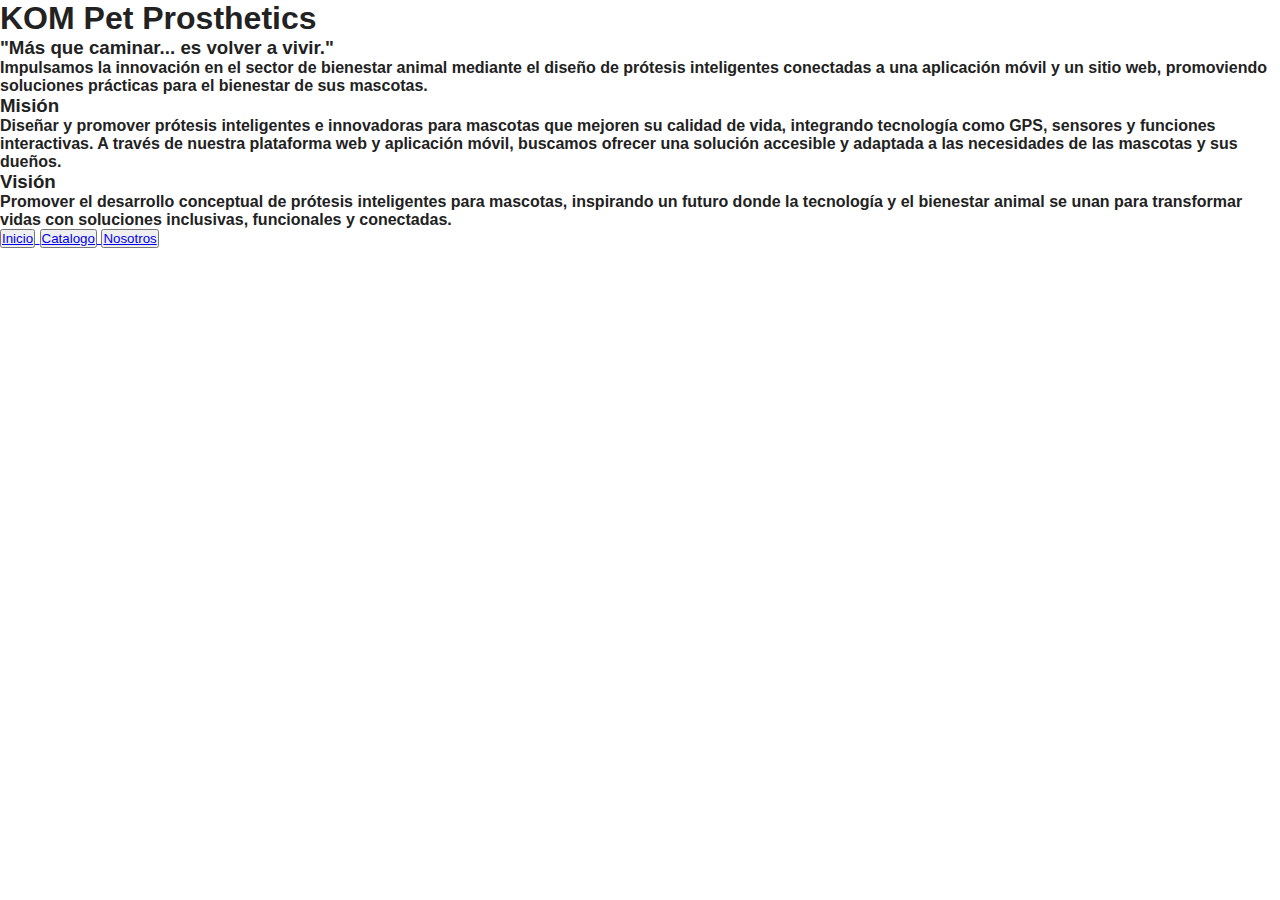
<file: Index.html>
<!DOCTYPE html>
<html lang="en">
<head>
    <meta charset="UTF-8">
    <meta name="viewport" content="width=device-width, initial-scale=1.0">
    <title>KOM Pet Prosthetics</title>
    <link rel="icon" href="logo.ico" type="image/x-icon">
    <link rel="stylesheet" href="Index.css">
</head>
<body>
    <H1>KOM Pet Prosthetics</H1>
    <H3>"Más que caminar... es volver a vivir."</H3>
    <p><h4>Impulsamos la innovación en el sector de bienestar animal mediante el diseño de prótesis 
        inteligentes conectadas a una aplicación móvil y un sitio web, promoviendo soluciones prácticas 
        para el bienestar de sus mascotas.</h4></p>

    <h3>Misión</h3>
    <p><h4>
    Diseñar y promover prótesis inteligentes e innovadoras para mascotas que mejoren su calidad de vida,
    integrando tecnología como GPS, sensores y funciones interactivas. A través de nuestra plataforma web
    y aplicación móvil, buscamos ofrecer una solución accesible y adaptada a las necesidades de las mascotas y sus dueños.
    </h4></p>

    <h3>Visión</h3>
    <p><h4>
    Promover el desarrollo conceptual de prótesis inteligentes para mascotas, inspirando un futuro
    donde la tecnología y el bienestar animal se unan para transformar vidas con soluciones inclusivas,
    funcionales y conectadas.
    </h4></p>

    <button><a href="Index.html">Inicio</button> 
    <button><a href="Catalogo.html">Catalogo</button> 
    <button><a href="nosotros.html">Nosotros</button> 
    
</body>
</html>
</file>
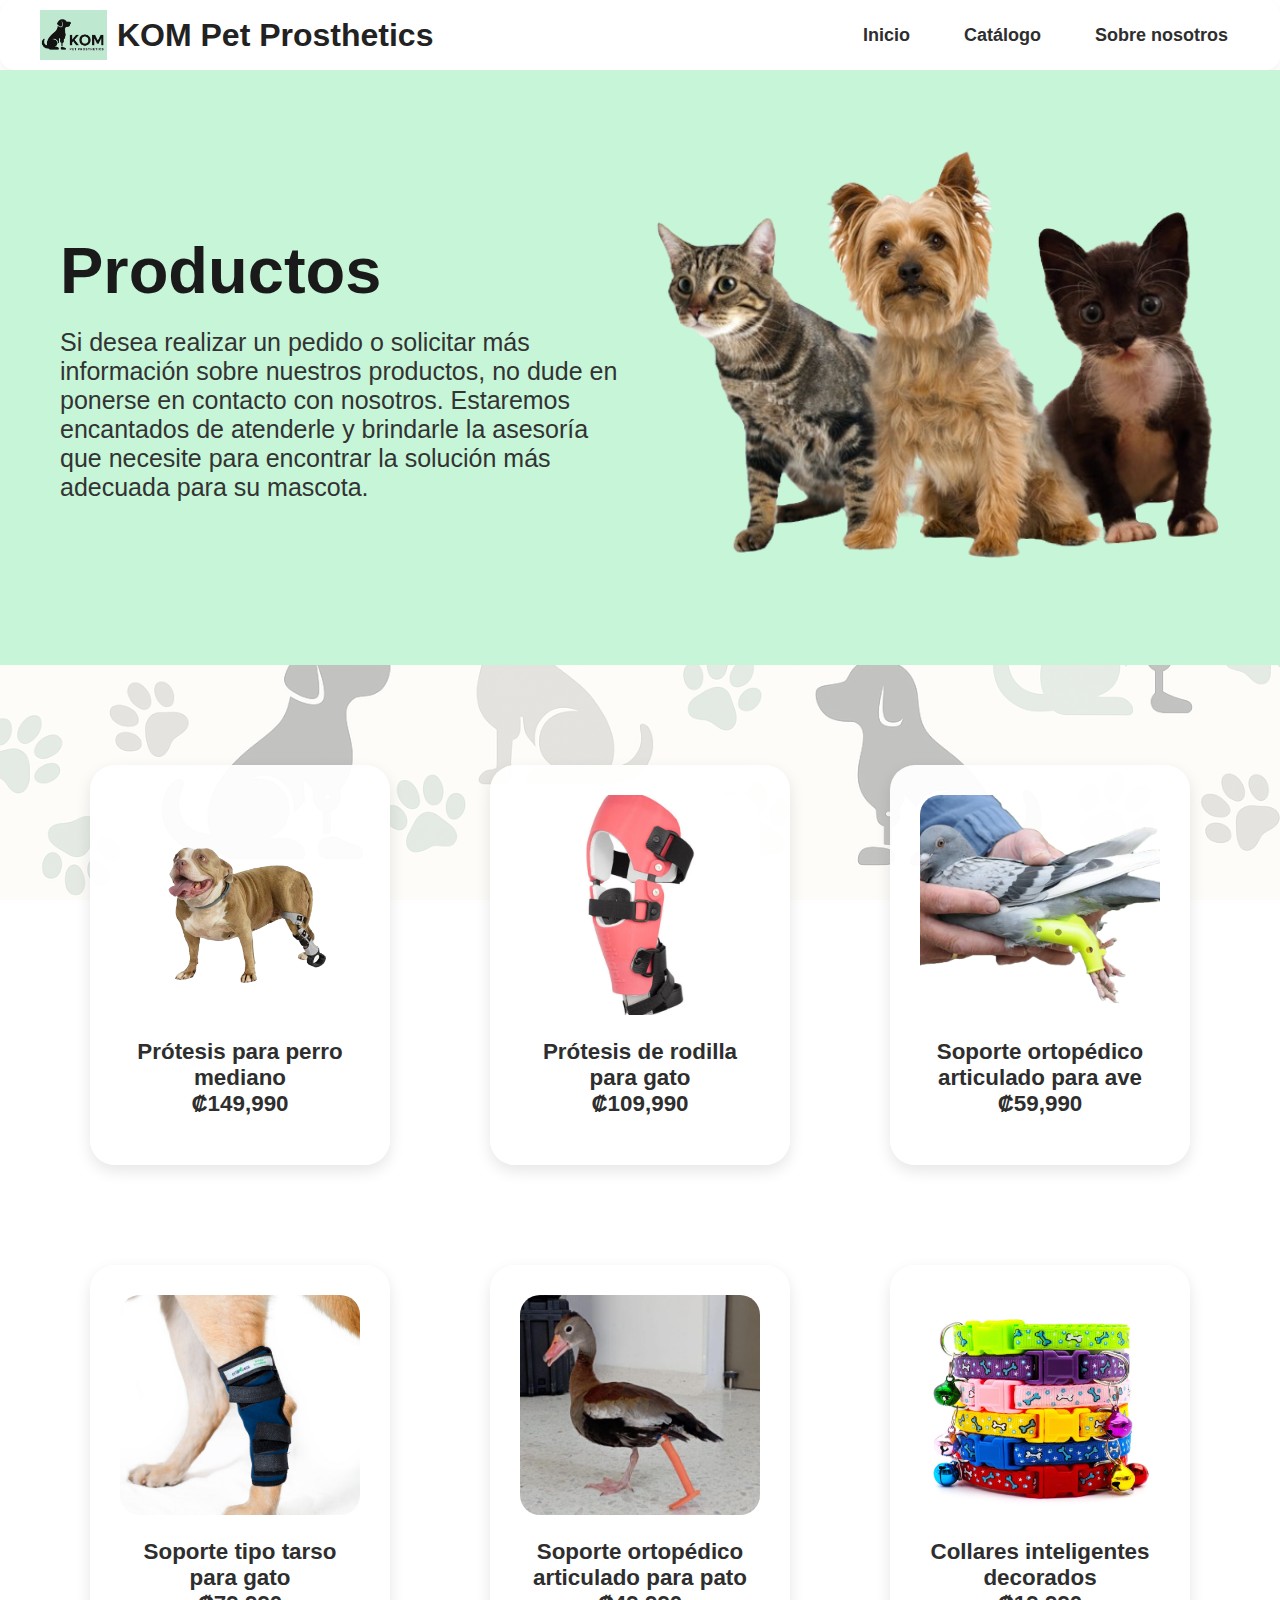
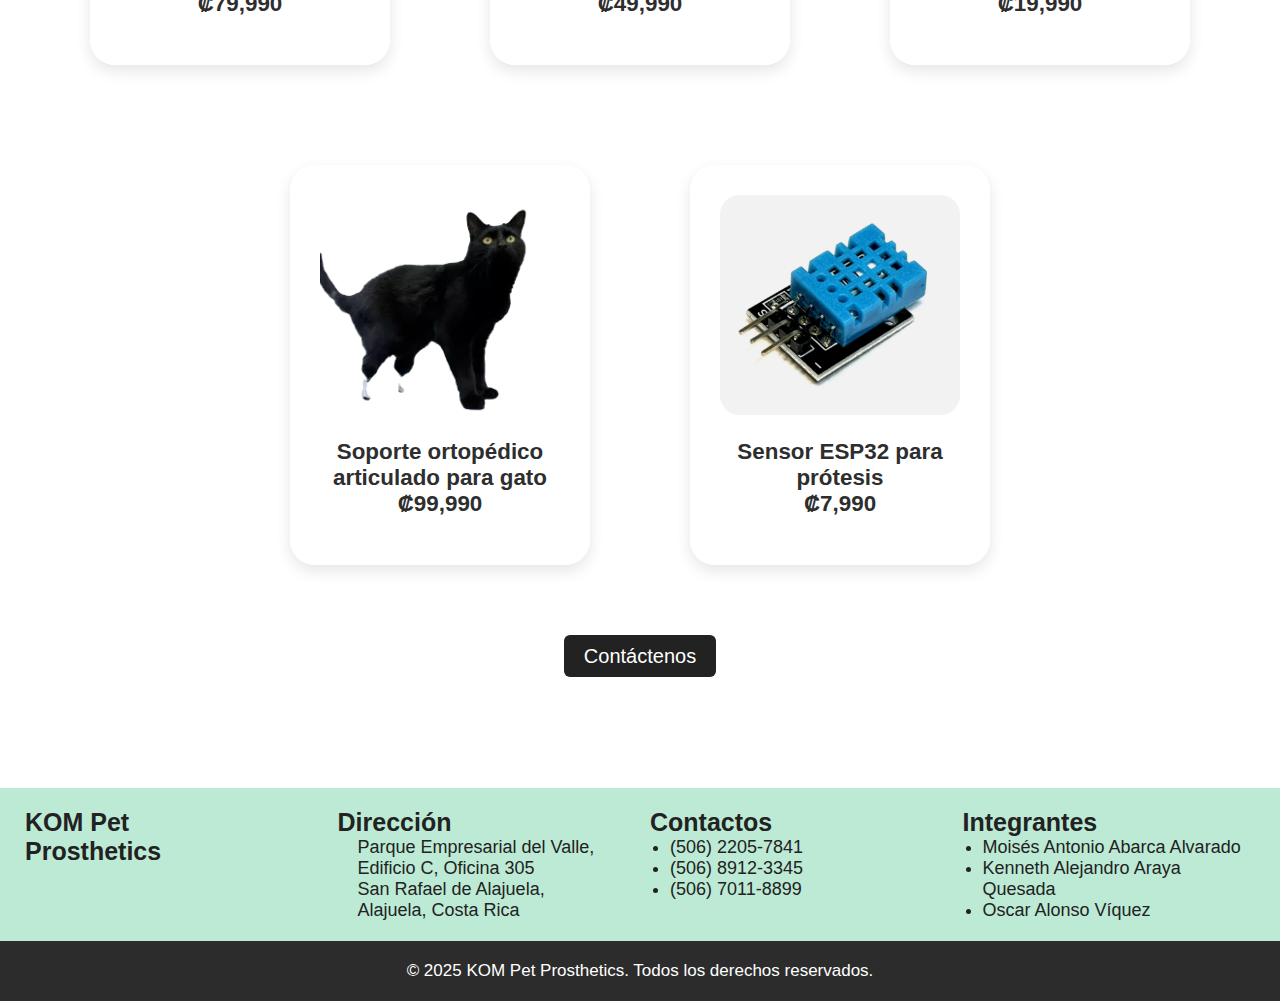
<file: Catalogo.html>
<!DOCTYPE html>
<html lang="en">

<head>
    <meta charset="UTF-8">
    <meta name="viewport" content="width=device-width, initial-scale=1.0">
    <title>KOM Pet Prosthetics</title>
    <link rel="icon" href="logo.ico" type="image/x-icon">
    <link rel="stylesheet" href="Catalogo.css">
</head>

<body>
    <!-- ENCABEZADO -->
    <header>
        <div class="container">
            <img src="KOM.ico" alt="logo" class="logo">
            <h1>KOM Pet Prosthetics</h1>
        </div>
        <nav>
            <ul class="buttons">
                <li><a href="Index.html">Inicio</a></li>
                <li><a href="Catalogo.html">Catálogo</a></li>
                <li><a href="nosotros.html">Sobre nosotros</a></li>
            </ul>
        </nav>
    </header>

    <!-- SECCIÓN PRINCIPAL CON FRASE E IMAGEN -->
    <section class="frase-principal">
        <div class="contenido">

            <!-- COLUMNA DE TEXTO -->
            <div class="texto">
                <h1>Productos</h1>
                <p>Si desea realizar un pedido o solicitar más información sobre nuestros productos, no dude en ponerse
                    en contacto con nosotros. Estaremos encantados de atenderle y brindarle la asesoría que necesite
                    para encontrar la solución más adecuada para su mascota.</p>
            </div>

            <!-- COLUMNA DE IMAGEN DE MASCOTAS -->
            <div class="imagen">
                <img src="pets2.ico" alt="Perro y gato juntos" />
            </div>
        </div>
    </section>

    <!-- SECCION DE PRODUCTOS -->
    <section class="productos">
        <div class="lista-productos">
            <div class="producto">
                <img src="dog.ico" alt="Producto 1">
                <h3>Prótesis para perro mediano</h3>
                <h3>₡149,990</h3>
            </div>
            <div class="producto">
                <img src="rodillaDog.ico" alt="Producto 2">
                <h3>Prótesis de rodilla para gato</h3>
                <h3>₡109,990</h3>
            </div>
            <div class="producto">
                <img src="paloma.ico" alt="Producto 3">
                <h3>Soporte ortopédico articulado para ave</h3>
                <h3>₡59,990</h3>
            </div>
            <div class="producto">
                <img src="tarsoCat.ico" alt="Producto 4">
                <h3>Soporte tipo tarso para gato</h3>
                <h3>₡79,990</h3>
            </div>
            <div class="producto">
                <img src="duck.ico" alt="Producto 5">
                <h3>Soporte ortopédico articulado para pato</h3>
                <h3>₡49,990</h3>
            </div>
            <div class="producto">
                <img src="collar.ico" alt="Producto 6">
                <h3>Collares inteligentes decorados</h3>
                <h3>₡19,990</h3>
            </div>
            <div class="producto">
                <img src="cat1.ico" alt="Producto 7">
                <h3>Soporte ortopédico articulado para gato</h3>
                <h3>₡99,990</h3>
            </div>
            <div class="producto">
                <img src="sensor.ico" alt="Producto 8">
                <h3>Sensor ESP32 para prótesis</h3>
                <h3>₡7,990</h3>
            </div>
        </div>
        <div class="boton-inferior">
            <a href="nosotros.html">Contáctenos</a>
        </div>
    </section>

    <!-- Pie de página con información de contacto y dirección -->
    <footer>
        <div class="info-footer">
            <div>
                <h3>KOM Pet<br>Prosthetics</h3>
            </div>
            <div>
                <h4>Dirección</h4>
                <p>Parque Empresarial del Valle, Edificio C, Oficina 305<br>San Rafael de Alajuela,<br>Alajuela, Costa
                    Rica</p>
            </div>
            <div>
                <h4>Contactos</h4>
                <ul>
                    <li>(506) 2205-7841</li>
                    <li>(506) 8912-3345</li>
                    <li>(506) 7011-8899</li>
                </ul>
            </div>
            <div>
                <h4>Integrantes</h4>
                <ul>
                    <li>Moisés Antonio Abarca Alvarado</li>
                    <li>Kenneth Alejandro Araya Quesada</li>
                    <li>Oscar Alonso Víquez</li>
                </ul>
            </div>
        </div>
    </footer>

    <!-- PIE DE PÁGINA -->
    <section class="derechos">
        <p>&copy; 2025 KOM Pet Prosthetics. Todos los derechos reservados.</p> <!-- Texto legal -->
    </section>

</body>

</html>
</file>
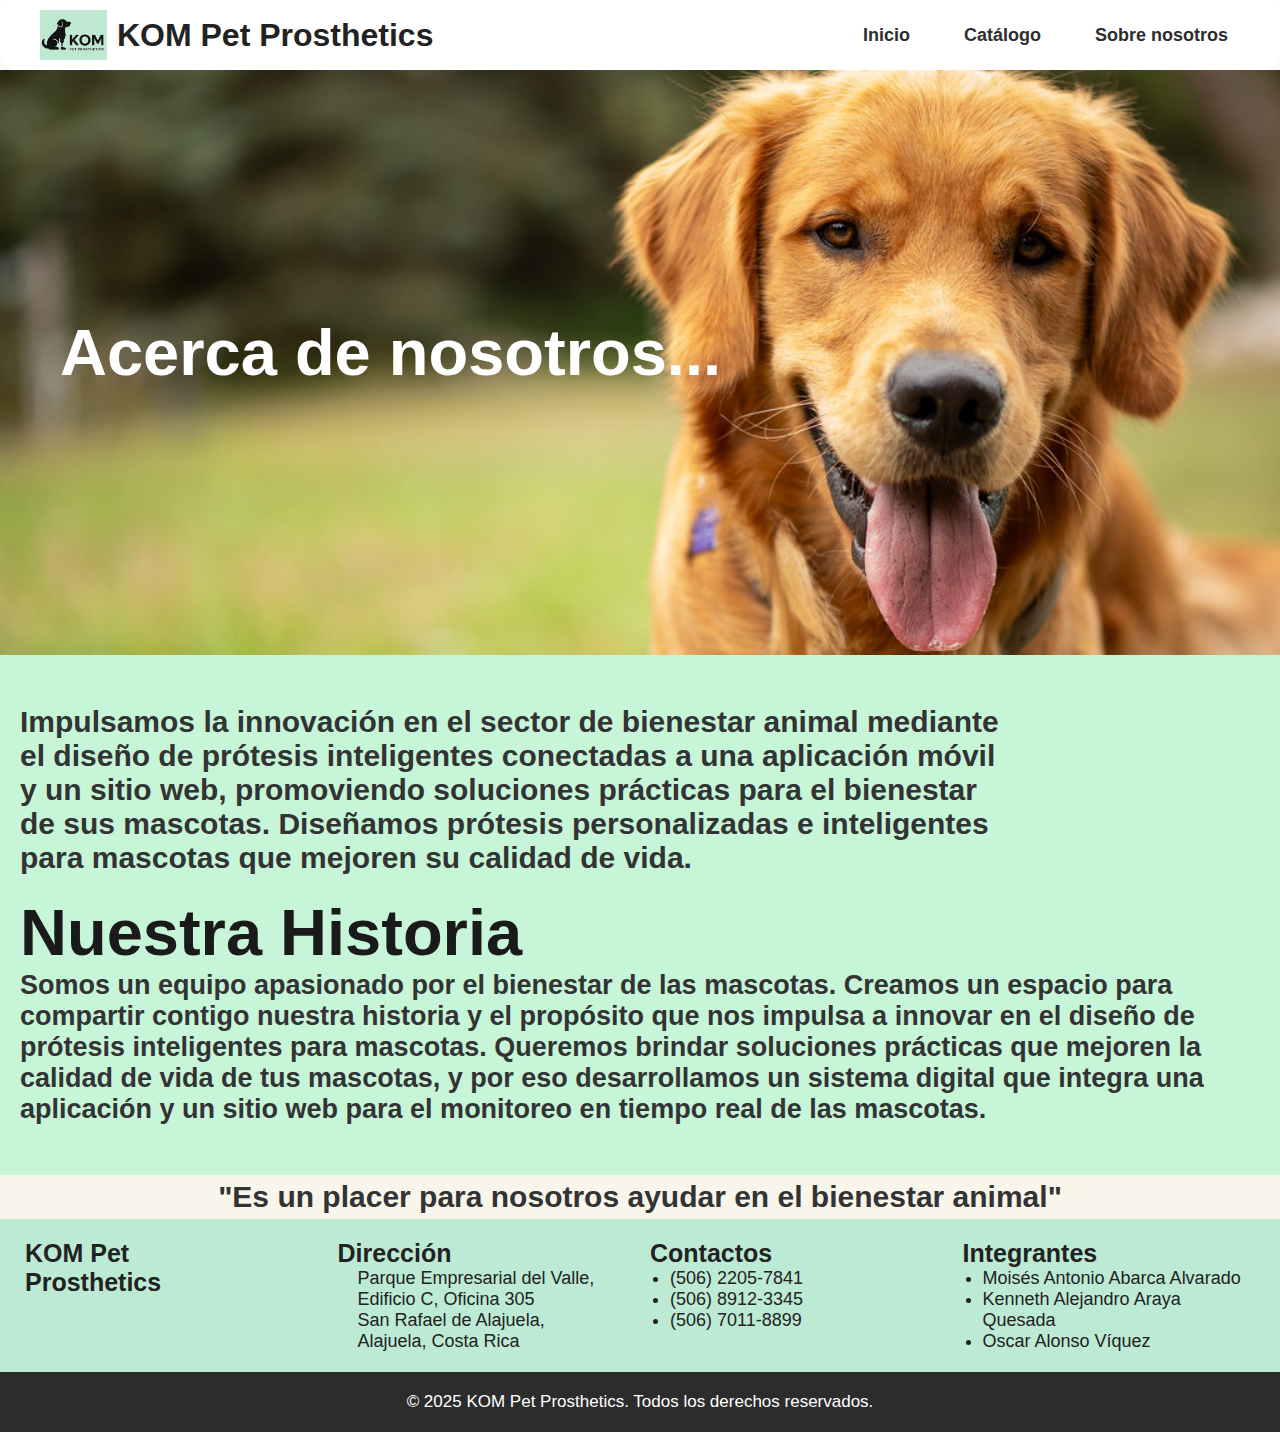
<file: nosotros.html>
<!DOCTYPE html>
<html lang="en">

<head>
    <meta charset="UTF-8">
    <meta name="viewport" content="width=device-width, initial-scale=1.0">
    <title>KOM Pet Prosthetics</title>
    <link rel="icon" href="logo.ico" type="image/x-icon">
    <link rel="stylesheet" href="nosotros.css">
</head>

<body>
    <!-- ENCABEZADO -->
    <header>
        <div class="container">
            <img src="KOM.ico" alt="logo" class="logo">
            <h1>KOM Pet Prosthetics</h1>
        </div>
        <nav>
            <ul class="buttons">
                <li><a href="Index.html">Inicio</a></li>
                <li><a href="Catalogo.html">Catálogo</a></li>
                <li><a href="nosotros.html">Sobre nosotros</a></li>
            </ul>
        </nav>
    </header>

    <!-- SECCIÓN PRINCIPAL CON FRASE E IMAGEN -->
    <section class="frase-principal">
        <div class="contenido">

            <!-- COLUMNA DE TEXTO -->
            <div class="texto">
                <h1>Acerca de nosotros...</h1>
            </div>
        </div>
    </section>
    
    <!-- Sección Principal con el Mensaje Central -->
    <section class="hero">

        <p>Impulsamos la innovación en el sector de bienestar animal mediante <br> el diseño de prótesis inteligentes
            conectadas a una aplicación móvil <br> y un sitio web, promoviendo soluciones prácticas para el bienestar
            <br>
            de sus mascotas. Diseñamos prótesis personalizadas e inteligentes <br> para mascotas
            que mejoren su calidad de vida.</p>

        <!-- Historia -->
        <div class="historia">
            <h1>Nuestra Historia</h1>
            <p>Somos un equipo apasionado por el bienestar de las mascotas.
                Creamos un espacio para compartir contigo nuestra historia y el propósito que nos impulsa
                a innovar en el diseño de prótesis inteligentes para mascotas.
                Queremos brindar soluciones prácticas que mejoren la calidad de vida de tus mascotas,
                y por eso desarrollamos un sistema digital que integra una aplicación y un sitio web
                para el monitoreo en tiempo real de las mascotas.</p>
        </div>
    </section>

    <!-- Sección Mensaje Final -->
    <section class="final">
        <p>"Es un placer para nosotros ayudar en el bienestar animal"</p>
    </section>

    <!-- Pie de página con información de contacto y dirección -->
    <footer>
        <div class="info-footer">
            <div>
                <h3>KOM Pet<br>Prosthetics</h3>
            </div>
            <div>
                <h4>Dirección</h4>
                <p>Parque Empresarial del Valle, Edificio C, Oficina 305<br>San Rafael de Alajuela,<br>Alajuela, Costa
                    Rica</p>
            </div>
            <div>
                <h4>Contactos</h4>
                <ul>
                    <li>(506) 2205-7841</li>
                    <li>(506) 8912-3345</li>
                    <li>(506) 7011-8899</li>
                </ul>
            </div>
            <div>
                <h4>Integrantes</h4>
                <ul>
                    <li>Moisés Antonio Abarca Alvarado</li>
                    <li>Kenneth Alejandro Araya Quesada</li>
                    <li>Oscar Alonso Víquez</li>
                </ul>
            </div>
        </div>
    </footer>

    <!-- PIE DE PÁGINA -->
    <section class="derechos">
        <p>&copy; 2025 KOM Pet Prosthetics. Todos los derechos reservados.</p> <!-- Texto legal -->
    </section>

</body>

</html>
</file>
<file: Index.css>
* {
    margin: 0;
    padding: 0;
    box-sizing: border-box;
}

/* Estilo base del cuerpo */
body {
    font-family: 'Segoe UI', sans-serif;
    background-color: #ffffff;
    color: #222;
}

/*Encabezado*/
header {
    display: flex;
    justify-content: space-between;
    align-items: center;
    padding: 10px 40px;
    background-color: rgba(255, 255, 255, 0.94);
    border-radius: 15px;
    box-shadow: 0 4px 10px rgba(0, 0, 0, 0.05);
}

.container {
    display: flex;
    align-items: center;
    gap: 10px;
}

.logo {
    height: 50px;
}

h2 {
    font-weight: 700;
}

.buttons {
    display: flex;
    gap: 30px;
    list-style: none;
}

.buttons li a {
    text-decoration: none;
    color: #2E2E2E;
    font-weight: 750;
    padding: 8px 12px;
    border-radius: 10px;
    transition: background-color 0.3s ease, color 0.3s ease;
}

.buttons li a:hover {
    background-color: #C7EBDD;
    color: #134E42;
}

/* SECCIÓN PRINCIPAL DE LA FRASE */
.frase-principal {
    background-color: #c6f5d8;
    /* Fondo verde claro */
    padding: 110px 20px;
    /* Espacio interno alrededor */
}

/* CONTENEDOR FLEXIBLE DE DOS COLUMNAS */
.contenido {
    display: flex;
    flex-wrap: wrap;
    /* Para que en pantallas pequeñas se acomode en columna */
    align-items: center;
    justify-content: space-between;
    max-width: 1200px;
    margin: auto;
}

/* COLUMNA DE TEXTO */
.texto {
    flex: 1 1 50%;
    /* Ocupa la mitad */
    padding: 20px;
}

.texto h1 {
    font-size: 65px;
    /* Tamaño grande para la frase */
    color: #1a1a1a;
    margin-bottom: 20px;
}

.texto p {
    font-size: 27px;
    color: #333;
}

/* COLUMNA DE IMAGEN */
.imagen {
    flex: 1 1 40%;
    /* Un poco menos para la imagen */
    text-align: center;
}

.imagen img {
    width: 600px;
    height: auto;
}

/* Sección principal (hero) */
.hero {
    background-image: url("background.ico");
    background:
        linear-gradient(rgba(255, 255, 255, 0.71), rgba(255, 255, 255, 0.71)),
        url('background.ico');
    background-size: 700px;
    background-repeat: repeat;
    background-position: center;
    background-attachment: fixed;
    background-color: #f8f5eb;
    /* Fondo decorativo de patitas y mascotas */
    background-size: cover;
    background-repeat: repeat;
    text-align: center;
    padding: 60px 20px;
}

.hero h1 {
    font-size: 65px;
    font-weight: bold;
    color: #333;
}

/* Texto de características */
.caracteristicas {
    margin-top: 25px;
    font-size: 20px;
}

/* Botón de más información */
.boton-info {
    text-align: center;
    margin: 50px;
}

.boton-info a {
    text-decoration: none;
    background-color: #222;
    color: white;
    padding: 10px 20px;
    border: none;
    font-size: 20px;
    cursor: pointer;
    border-radius: 6px;
}

.boton-info a:hover {
    background-color: #797979;
}

/* Galería de imágenes */
.galeria {
    display: flex;
    justify-content: center;
    flex-wrap: wrap;
    gap: 20px;
    padding: 30px 10px;
}

.galeria img {
    width: 220px;
    margin: 20px;
    height: auto;
    border-radius: 10px;
    box-shadow: 0px 0px 10px #ccc;
}

/* Pie de página (footer) */
footer {
    background-color: #bcead5;
    padding: 20px 25px;
}

.info-footer {
    display: flex;
    flex-wrap: wrap;
    justify-content: space-between;
    gap: 20px;
}

.info-footer div {
    flex: 1;
    min-width: 200px;
}

footer h3,
footer h4 {
    margin-top: 0;
    font-size: 25px;
}

footer p,
ul {
    list-style: disc;
    padding-left: 20px;
    font-size: 18px;
}

/* PIE DE PÁGINA */
.derechos {
    background-color: #2c2c2c;
    /* Gris muy oscuro */
    color: white;
    /* Texto blanco */
    text-align: center;
    /* Centra texto */
    padding: 20px 0;
    /* Espacio arriba y abajo */
    font-size: 17px;
    /* Tamaño pequeño */
    margin-top: 0;
    /* Separación del contenido previo */
}
</file>
<file: Catalogo.css>
* {
    margin: 0;
    padding: 0;
    box-sizing: border-box;
}

/* Estilo base del cuerpo */
body {
    font-family: 'Segoe UI', sans-serif;
    background-color: #ffffff;
    color: #222;
}

/*Encabezado*/
header {
    display: flex;
    justify-content: space-between;
    align-items: center;
    padding: 10px 40px;
    background-color: rgba(255, 255, 255, 0.94);
    border-radius: 15px;
    box-shadow: 0 4px 10px rgba(0, 0, 0, 0.05);
}

.container {
    display: flex;
    align-items: center;
    gap: 10px;
}

.logo {
    height: 50px;
}

h2 {
    font-weight: 700;
}

.buttons {
    display: flex;
    gap: 30px;
    list-style: none;
}

.buttons li a {
    text-decoration: none;
    color: #2E2E2E;
    font-weight: 750;
    padding: 8px 12px;
    border-radius: 10px;
    transition: background-color 0.3s ease, color 0.3s ease;
}

.buttons li a:hover {
    background-color: #C7EBDD;
    color: #134E42;
}

/* SECCIÓN PRINCIPAL DE LA FRASE */
.frase-principal {
    background-color: #c6f5d8;
    /* Fondo verde claro */
    padding: 80px 20px;
    /* Espacio interno alrededor */
}

/* CONTENEDOR FLEXIBLE DE DOS COLUMNAS */
.contenido {
    display: flex;
    flex-wrap: wrap;
    /* Para que en pantallas pequeñas se acomode en columna */
    align-items: center;
    justify-content: space-between;
    max-width: 1200px;
    margin: auto;
}

/* COLUMNA DE TEXTO */
.texto {
    flex: 1 1 50%;
    /* Ocupa la mitad */
    padding: 20px;
}

.texto h1 {
    font-size: 65px;
    /* Tamaño grande para la frase */
    color: #1a1a1a;
    margin-bottom: 20px;
}

.texto p {
    font-size: 25px;
    color: #333;
}

/* COLUMNA DE IMAGEN */
.imagen {
    flex: 1 1 40%;
    /* Un poco menos para la imagen */
    text-align: center;
}

.imagen img {
    width: 600px;
    height: auto;
}

/* SECCION DE PRODUCTOS */
.productos {
    background-image: url("background.ico");
    background:
        linear-gradient(rgba(255, 255, 255, 0.71), rgba(255, 255, 255, 0.71)),
        url('background.ico');
    background-size: 700px;
    background-repeat: repeat;
    background-position: center;
    background-attachment: fixed;
    background-color: #f8f5eb;
    /* Fondo decorativo de patitas y mascotas */
    background-size: cover;
    background-repeat: repeat;
    text-align: center;
    padding: 70px 20px;
}

.lista-productos {
    display: flex;
    flex-wrap: wrap;
    justify-content: center;
    gap: 100px;
    padding: 30px 30px;
}

.producto {
    background-color: rgba(255, 255, 255, 0.94);
    border-radius: 25px;
    padding: 30px;
    width: 300px;
    height: 400px;
    text-align: center;
    box-shadow: 0 6px 15px rgba(0, 0, 0, 0.1);
    transition: transform 0.3s ease, box-shadow 0.3s ease;
}

.producto:hover {
    transform: translateY(-7px);
    box-shadow: 0 10px 25px rgba(0, 0, 0, 0.15);
}

.producto img {
    width: 100%;
    height: 220px;
    object-fit: cover;
    border-radius: 20px;
    margin-bottom: 20px;
}

.producto h3 {
    font-size: 1.4rem;
    color: #2E2E2E;
}

.texto-inferior {
    max-width: 900px;
    margin: 60px auto 40px;
    padding: 30px;
    border-radius: 20px;
    box-shadow: 0 6px 15px rgba(0, 0, 0, 0.08);
    text-align: center;
}

.boton-inferior {
    text-align: center;
    margin: 50px;
}

.boton-inferior a {
    text-decoration: none;
    background-color: #222;
    color: white;
    padding: 10px 20px;
    border: none;
    font-size: 20px;
    cursor: pointer;
    border-radius: 6px;

}

.boton-inferior a:hover {
    background-color: #797979;
}

/* Pie de página (footer) */
footer {
    background-color: #bcead5;
    padding: 20px 25px;
}

.info-footer {
    display: flex;
    flex-wrap: wrap;
    justify-content: space-between;
    gap: 20px;
}

.info-footer div {
    flex: 1;
    min-width: 200px;
}

footer h3,
footer h4 {
    margin-top: 0;
    font-size: 25px;
}

footer p,
ul {
    list-style: disc;
    padding-left: 20px;
    font-size: 18px;
}

/* PIE DE PÁGINA */
.derechos {
    background-color: #2c2c2c;
    /* Gris muy oscuro */
    color: white;
    /* Texto blanco */
    text-align: center;
    /* Centra texto */
    padding: 20px 0;
    /* Espacio arriba y abajo */
    font-size: 17px;
    /* Tamaño pequeño */
    margin-top: 0;
    /* Separación del contenido previo */
}
</file>
<file: nosotros.css>
* {
    margin: 0;
    padding: 0;
    box-sizing: border-box;
}

/* Estilo base del cuerpo */
body {
    font-family: 'Segoe UI', sans-serif;
    background-color: #ffffff;
    color: #222;
}

/*Encabezado*/
header {
    display: flex;
    justify-content: space-between;
    align-items: center;
    padding: 10px 40px;
    background-color: rgba(255, 255, 255, 0.94);
    border-radius: 15px;
    box-shadow: 0 4px 10px rgba(0, 0, 0, 0.05);
}

.container {
    display: flex;
    align-items: center;
    gap: 10px;
}

.logo {
    height: 50px;
}

h2 {
    font-weight: 700;
}

.buttons {
    display: flex;
    gap: 30px;
    list-style: none;
}

.buttons li a {
    text-decoration: none;
    color: #2E2E2E;
    font-weight: 750;
    padding: 8px 12px;
    border-radius: 10px;
    transition: background-color 0.3s ease, color 0.3s ease;
}

.buttons li a:hover {
    background-color: #C7EBDD;
    color: #134E42;
}

/* SECCIÓN PRINCIPAL DE LA FRASE */
.frase-principal {
    /* Espacio interno alrededor */
    background-image: url("nosotros.ico");
    background:
        linear-gradient(rgba(53, 53, 53, ), rgba(53, 53, 53,)),
        url('nosotros.ico');
    background-repeat: repeat;
    background-position: center top;
    background-attachment: fixed;
    background-size: cover;
    padding: 225px 20px;
}

/* CONTENEDOR FLEXIBLE DE DOS COLUMNAS */
.contenido {
    display: flex;
    flex-wrap: wrap;
    /* Para que en pantallas pequeñas se acomode en columna */
    align-items: left;
    justify-content: space-between;
    max-width: 1200px;
    margin: auto;
}

/* COLUMNA DE TEXTO */
.texto {
    flex: 1 1 50%;
    /* Ocupa la mitad */
    padding: 20px;
}

.texto h1 {
    font-size: 65px;
    /* Tamaño grande para la frase */
    color: #ffffff;
    margin-bottom: 20px;
}

/* INFORMACION DE NOSOTROS */
.hero {
    background-color: #c6f5d8;
    /* Fondo verde claro */
    padding: 50px 20px;
    /* Espacio interno alrededor */
    text-align: left;
}

.hero p {
    flex: 1 1 50%;
    font-size: 30px;
    font-weight: bold;
    color: #333;
}

/* Texto de historia */
.historia h1 {
    /*color: #333;
    margin-top: 25px;
    font-size: 30px;*/

    font-size: 65px;
    /* Tamaño grande para la frase */
    color: #1a1a1a;
    margin-top: 20px;
}

.historia p {
    font-size: 27px;
    color: #333;
}

/* MENSAJE FINAL */
.final {
    background-color: #ffffff;
    background-size: 700px;
    background-repeat: repeat;
    background-position: center;
    background-attachment: fixed;
    background-color: #f8f5eb;
    /* Fondo decorativo de patitas y mascotas */
    background-size: cover;
    background-repeat: repeat;
    text-align: center;
    padding: 5px 20px;
}

.final p {
    font-size: 30px;
    font-weight: bold;
    color: #333;
}

/* Pie de página (footer) */
footer {
    background-color: #bcead5;
    padding: 20px 25px;
}

.info-footer {
    display: flex;
    flex-wrap: wrap;
    justify-content: space-between;
    gap: 20px;
}

.info-footer div {
    flex: 1;
    min-width: 200px;
}

footer h3,
footer h4 {
    margin-top: 0;
    font-size: 25px;
}

footer p,
ul {
    list-style: disc;
    padding-left: 20px;
    font-size: 18px;
}

/* PIE DE PÁGINA */
.derechos {
    background-color: #2c2c2c;
    /* Gris muy oscuro */
    color: white;
    /* Texto blanco */
    text-align: center;
    /* Centra texto */
    padding: 20px 0;
    /* Espacio arriba y abajo */
    font-size: 17px;
    /* Tamaño pequeño */
    margin-top: 0;
    /* Separación del contenido previo */
}
</file>
